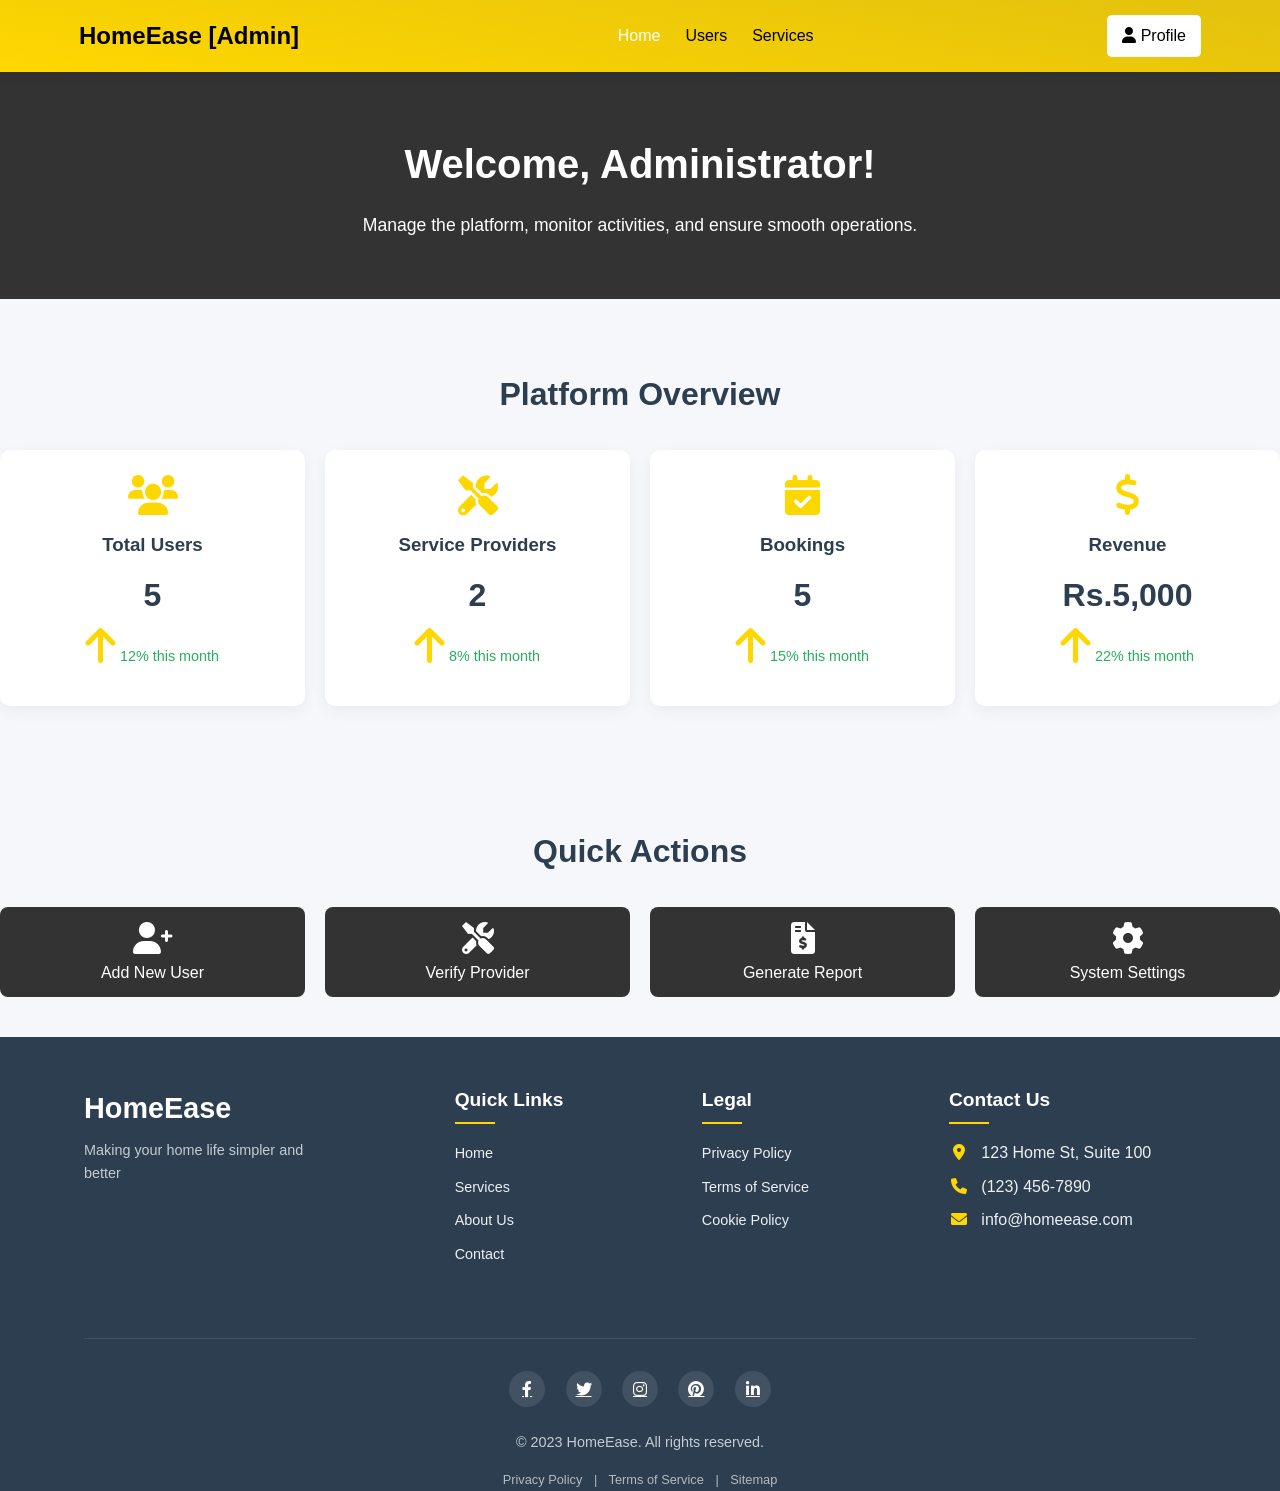
<file: FrontEnd/view/admindashboard.html>
<!DOCTYPE html>
<html lang="en">
<head>
  <meta charset="UTF-8">
  <meta name="viewport" content="width=device-width, initial-scale=1.0">
  <title>Admin Dashboard - HomeEase</title>
  <link rel="stylesheet" href="../css/admindashboard.css">
  <link rel="stylesheet" href="https://cdnjs.cloudflare.com/ajax/libs/font-awesome/6.0.0/css/all.min.css">
</head>
<body>
<!-- Navbar -->
<nav class="navbar">
  <div class="container">
    <a href="#" class="logo">HomeEase [Admin]</a>
    <ul class="nav-links">
      <li><a href="#home" style="color: white">Home</a></li>
      <li><a href="../view/users.html">Users</a></li>
      <li><a href="../view/services.html">Services</a></li>
    </ul>
    <a href="../view/profile.html" class="logout-btn">
      <i class="fas fa-user"></i> Profile    </a>
    <div class="hamburger" id="hamburger">
      <i class="fas fa-bars"></i>
    </div>
  </div>
</nav>

<!-- Welcome Section -->
<section class="welcome-section">
  <h1>Welcome, Administrator!</h1>
  <p>Manage the platform, monitor activities, and ensure smooth operations.</p>
</section>

<!-- Stats Overview Section -->
<section class="stats-section">
  <h2>Platform Overview</h2>
  <div class="stats-grid">
    <!-- Stat Card 1 -->
    <div class="stat-card">
      <i class="fas fa-users"></i>
      <h3>Total Users</h3>
      <p class="stat-number">5</p>
      <p class="stat-change"><i class="fas fa-arrow-up"></i> 12% this month</p>
    </div>
    <!-- Stat Card 2 -->
    <div class="stat-card">
      <i class="fas fa-tools"></i>
      <h3>Service Providers</h3>
      <p class="stat-number">2</p>
      <p class="stat-change"><i class="fas fa-arrow-up"></i> 8% this month</p>
    </div>
    <!-- Stat Card 3 -->
    <div class="stat-card">
      <i class="fas fa-calendar-check"></i>
      <h3>Bookings</h3>
      <p class="stat-number">3</p>
      <p class="stat-change"><i class="fas fa-arrow-up"></i> 15% this month</p>
    </div>
    <!-- Stat Card 4 -->
    <div class="stat-card">
      <i class="fas fa-dollar-sign"></i>
      <h3>Revenue</h3>
      <p class="stat-number">Rs.5000</p>
      <p class="stat-change"><i class="fas fa-arrow-up"></i> 22% this month</p>
    </div>
  </div>
</section>


<!-- Quick Actions Section -->
<section class="actions-section">
  <h2>Quick Actions</h2>
  <div class="actions-grid">
    <button class="action-btn">
      <i class="fas fa-user-plus"></i> Add New User
    </button>
    <button class="action-btn">
      <i class="fas fa-tools"></i> Verify Provider
    </button>
    <button class="action-btn">
      <i class="fas fa-file-invoice-dollar"></i> Generate Report
    </button>
    <button class="action-btn">
      <i class="fas fa-cog"></i> System Settings
    </button>
  </div>
</section>

<!-- Footer -->
<footer class="footer">
  <div class="container">
    <div class="footer-content">
      <div class="footer-brand">
        <h3 class="footer-title">HomeEase</h3>
        <p class="footer-tagline">Making your home life simpler and better</p>
      </div>

      <div class="footer-links">
        <div class="footer-section">
          <h4>Quick Links</h4>
          <ul>
            <li><a href="#">Home</a></li>
            <li><a href="#">Services</a></li>
            <li><a href="#">About Us</a></li>
            <li><a href="#">Contact</a></li>
          </ul>
        </div>

        <div class="footer-section">
          <h4>Legal</h4>
          <ul>
            <li><a href="#">Privacy Policy</a></li>
            <li><a href="#">Terms of Service</a></li>
            <li><a href="#">Cookie Policy</a></li>
          </ul>
        </div>

        <div class="footer-section">
          <h4>Contact Us</h4>
          <ul>
            <li><i class="fas fa-map-marker-alt"></i> 123 Home St, Suite 100</li>
            <li><i class="fas fa-phone"></i> (123) 456-7890</li>
            <li><i class="fas fa-envelope"></i> info@homeease.com</li>
          </ul>
        </div>
      </div>
    </div>

    <div class="footer-bottom">
      <div class="social-links">
        <a href="#" aria-label="Facebook"><i class="fab fa-facebook-f"></i></a>
        <a href="#" aria-label="Twitter"><i class="fab fa-twitter"></i></a>
        <a href="#" aria-label="Instagram"><i class="fab fa-instagram"></i></a>
        <a href="#" aria-label="Pinterest"><i class="fab fa-pinterest"></i></a>
        <a href="#" aria-label="LinkedIn"><i class="fab fa-linkedin-in"></i></a>
      </div>

      <p class="copyright">&copy; 2023 HomeEase. All rights reserved.</p>

      <div class="footer-legal">
        <a href="#">Privacy Policy</a>
        <span>|</span>
        <a href="#">Terms of Service</a>
        <span>|</span>
        <a href="#">Sitemap</a>
      </div>
    </div>
  </div>
</footer>
<script src="../js/jquery-3.7.1.min.js"></script>
<script src="../js/admindashboard.js"></script>
</body>
</html>
</file>
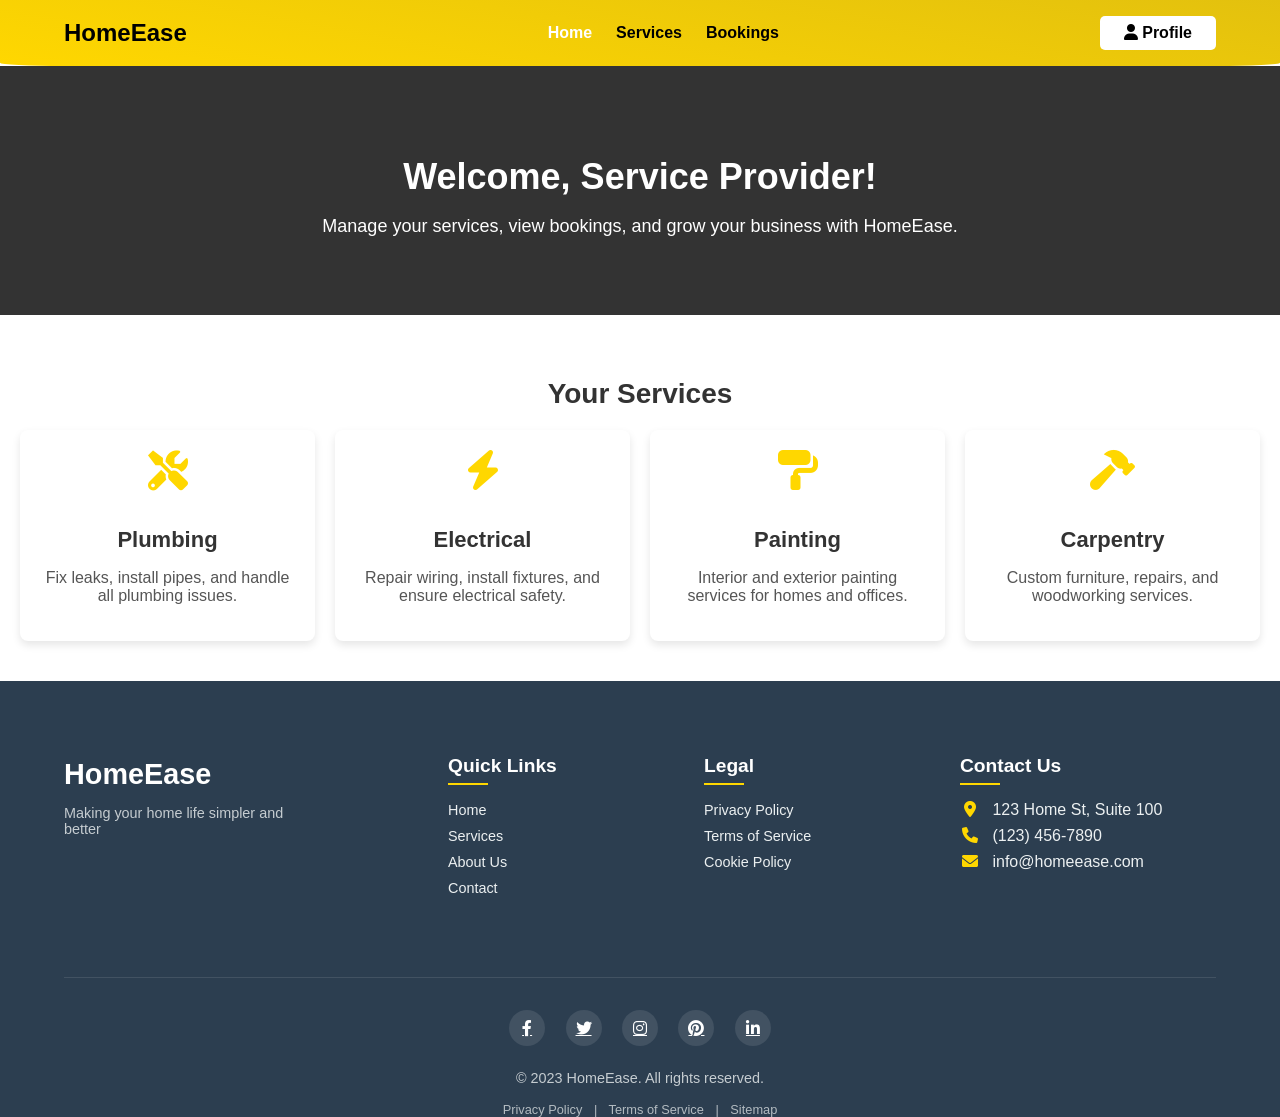
<file: FrontEnd/view/providerdashboard.html>
<!DOCTYPE html>
<html lang="en">
<head>
  <meta charset="UTF-8">
  <meta name="viewport" content="width=device-width, initial-scale=1.0">
  <title>Service Provider Dashboard - HomeEase</title>
  <link rel="stylesheet" href="../css/providerdashboard.css">
  <link rel="stylesheet" href="https://cdnjs.cloudflare.com/ajax/libs/font-awesome/6.0.0/css/all.min.css">

</head>
<body>
<!-- Navbar -->
<nav class="navbar">
  <div class="container">
    <a href="#" class="logo">HomeEase</a>
    <ul class="nav-links">
      <li><a href="#home" style="color: white">Home</a></li>
      <li><a href="../view/services.html">Services</a>
      </li><li><a href="../view/services.html">Bookings</a></li>
    </ul>
    <a href="#profile" class="logout-btn">
      <i class="fas fa-user"></i> Profile <!-- Login icon and text -->
    </a>
    <div class="hamburger" id="hamburger">
      <i class="fas fa-bars"></i>
    </div>
  </div>
</nav>

<!-- Welcome Section -->
<section class="welcome-section">
  <h1>Welcome, Service Provider!</h1>
  <p>Manage your services, view bookings, and grow your business with HomeEase.</p>
</section>

<!-- Services Section -->
<section class="services-section" id="services">
  <h2>Your Services</h2>
  <div class="services-grid">
    <!-- Service Card 1 -->
    <div class="service-card">
      <i class="fas fa-tools"></i>
      <h3>Plumbing</h3>
      <p>Fix leaks, install pipes, and handle all plumbing issues.</p>
    </div>
    <!-- Service Card 2 -->
    <div class="service-card">
      <i class="fas fa-bolt"></i>
      <h3>Electrical</h3>
      <p>Repair wiring, install fixtures, and ensure electrical safety.</p>
    </div>
    <!-- Service Card 3 -->
    <div class="service-card">
      <i class="fas fa-paint-roller"></i>
      <h3>Painting</h3>
      <p>Interior and exterior painting services for homes and offices.</p>
    </div>
    <!-- Service Card 4 -->
    <div class="service-card">
      <i class="fas fa-hammer"></i>
      <h3>Carpentry</h3>
      <p>Custom furniture, repairs, and woodworking services.</p>
    </div>
  </div>
</section>

<!-- Footer -->
<footer class="footer">
  <div class="container">
    <div class="footer-content">
      <div class="footer-brand">
        <h3 class="footer-title">HomeEase</h3>
        <p class="footer-tagline">Making your home life simpler and better</p>
      </div>

      <div class="footer-links">
        <div class="footer-section">
          <h4>Quick Links</h4>
          <ul>
            <li><a href="#">Home</a></li>
            <li><a href="#">Services</a></li>
            <li><a href="#">About Us</a></li>
            <li><a href="#">Contact</a></li>
          </ul>
        </div>

        <div class="footer-section">
          <h4>Legal</h4>
          <ul>
            <li><a href="#">Privacy Policy</a></li>
            <li><a href="#">Terms of Service</a></li>
            <li><a href="#">Cookie Policy</a></li>
          </ul>
        </div>

        <div class="footer-section">
          <h4>Contact Us</h4>
          <ul>
            <li><i class="fas fa-map-marker-alt"></i> 123 Home St, Suite 100</li>
            <li><i class="fas fa-phone"></i> (123) 456-7890</li>
            <li><i class="fas fa-envelope"></i> info@homeease.com</li>
          </ul>
        </div>
      </div>
    </div>

    <div class="footer-bottom">
      <div class="social-links">
        <a href="#" aria-label="Facebook"><i class="fab fa-facebook-f"></i></a>
        <a href="#" aria-label="Twitter"><i class="fab fa-twitter"></i></a>
        <a href="#" aria-label="Instagram"><i class="fab fa-instagram"></i></a>
        <a href="#" aria-label="Pinterest"><i class="fab fa-pinterest"></i></a>
        <a href="#" aria-label="LinkedIn"><i class="fab fa-linkedin-in"></i></a>
      </div>

      <p class="copyright">&copy; 2023 HomeEase. All rights reserved.</p>

      <div class="footer-legal">
        <a href="#">Privacy Policy</a>
        <span>|</span>
        <a href="#">Terms of Service</a>
        <span>|</span>
        <a href="#">Sitemap</a>
      </div>
    </div>
  </div>
</footer>
<script src="../js/jquery-3.7.1.min.js"></script>
<script src="../js/providerdashboard.js"></script>
</body>
</html>
</file>
<file: FrontEnd/css/admindashboard.css>
/* General Styles */
* {
    margin: 0;
    padding: 0;
    box-sizing: border-box;
    font-family: 'Segoe UI', Tahoma, Geneva, Verdana, sans-serif;
}

body {
    background-color: #f5f7fa;
    color: #333;
    line-height: 1.6;
}

.container {
    width: 90%;
    max-width: 1200px;
    margin: 0 auto;
    padding: 0 15px;
}

/* Navbar Styles */
.navbar {
    background: linear-gradient(10deg, #FFD700,#e3c10e);
    color: black;
    padding: 15px 0;
    position: sticky;
    top: 0;
    z-index: 1000;
    box-shadow: 0 2px 10px rgba(0, 0, 0, 0.1);
}

.navbar .container {
    display: flex;
    justify-content: space-between;
    align-items: center;
}

.logo {
    font-size: 24px;
    font-weight: bold;
    color: black;
    text-decoration: none;
}

.nav-links {
    display: flex;
    list-style: none;
}

.nav-links li {
    margin-left: 25px;
}

.nav-links a {
    color: black;
    text-decoration: none;
    font-weight: 500;
    transition: color 0.3s;
}

.nav-links a:hover {
    color: white;
}

.logout-btn {
    background-color: white; /* Yellow accent */
    color: #000;
    padding: 8px 15px;
    border-radius: 5px;
    text-decoration: none;
    font-weight: 500;
    transition: background-color 0.3s;
}

.logout-btn:hover {
    background-color:  #666666;
    color: white;
}

.hamburger {
    display: none;
    cursor: pointer;
    font-size: 20px;
}

/* Welcome Section */
.welcome-section {
    background-color: #333;
    color: white;
    padding: 60px 0;
    text-align: center;
    margin-bottom: 30px;
}

.welcome-section h1 {
    font-size: 2.5rem;
    margin-bottom: 15px;
}

.welcome-section p {
    font-size: 1.1rem;
    max-width: 700px;
    margin: 0 auto;
}

/* Stats Section */
.stats-section {
    padding: 40px 0;
}

.stats-section h2 {
    text-align: center;
    margin-bottom: 30px;
    font-size: 2rem;
    color: #2c3e50;
}

.stats-grid {
    display: grid;
    grid-template-columns: repeat(auto-fit, minmax(250px, 1fr));
    gap: 20px;
    margin-bottom: 40px;
}

.stat-card {
    background-color: white;
    border-radius: 10px;
    padding: 25px;
    text-align: center;
    box-shadow: 0 5px 15px rgba(0, 0, 0, 0.05);
    transition: transform 0.3s;
}

.stat-card:hover {
    transform: translateY(-5px);
}

.stat-card i {
    font-size: 2.5rem;
    color: #FFD700;
    margin-bottom: 15px;
}

.stat-card h3 {
    margin-bottom: 10px;
    color: #2c3e50;
}

.stat-number {
    font-size: 2rem;
    font-weight: bold;
    color: #2c3e50;
    margin-bottom: 5px;
}

.stat-change {
    color: #27ae60;
    font-size: 0.9rem;
}

.stat-change .fa-arrow-down {
    color: #e74c3c;
}

/* Activities Section */
.activities-section {
    padding: 40px 0;
}

.activities-section h2 {
    text-align: center;
    margin-bottom: 30px;
    font-size: 2rem;
    color: #2c3e50;
}

.activities-table {
    overflow-x: auto;
}

table {
    width: 100%;
    border-collapse: collapse;
    background-color: white;
    box-shadow: 0 5px 15px rgba(0, 0, 0, 0.05);
    border-radius: 10px;
    overflow: hidden;
}

th, td {
    padding: 15px;
    text-align: left;
    border-bottom: 1px solid #ecf0f1;
}

th {
    background-color: #FFD700;
    color: white;
    font-weight: 500;
}

tr:hover {
    background-color: #f8f9fa;
}

.status {
    padding: 5px 10px;
    border-radius: 20px;
    font-size: 0.8rem;
    font-weight: 500;
}

.status.pending {
    background-color: #f39c12;
    color: white;
}

.status.approved {
    background-color: #27ae60;
    color: white;
}

.status.completed {
    background-color: #FFD700;
    color: white;
}

.status.active {
    background-color: #2ecc71;
    color: white;
}

/* Actions Section */
.actions-section {
    padding: 40px 0;
}

.actions-section h2 {
    text-align: center;
    margin-bottom: 30px;
    font-size: 2rem;
    color: #2c3e50;
}

.actions-grid {
    display: grid;
    grid-template-columns: repeat(auto-fit, minmax(200px, 1fr));
    gap: 20px;
}

.action-btn {
    background-color: #333;
    color: white;
    border: none;
    padding: 15px;
    border-radius: 8px;
    font-size: 1rem;
    font-weight: 500;
    cursor: pointer;
    transition: background-color 0.3s, transform 0.2s;
    display: flex;
    flex-direction: column;
    align-items: center;
    justify-content: center;
    height: 100%;
}

.action-btn i {
    font-size: 2rem;
    margin-bottom: 10px;
}

.action-btn:hover {
    background-color: black;
    transform: translateY(-3px);
}

/* Footer Styles */
.footer {
    background-color: #2c3e50;
    color: #ecf0f1;
    padding: 3rem 0 0;
    font-family: 'Segoe UI', Tahoma, Geneva, Verdana, sans-serif;
}

.footer .container {
    max-width: 1200px;
    margin: 0 auto;
    padding: 0 20px;
}

.footer-content {
    display: flex;
    flex-wrap: wrap;
    justify-content: space-between;
    margin-bottom: 2rem;
}

.footer-brand {
    flex: 1 1 300px;
    margin-bottom: 2rem;
}

.footer-title {
    font-size: 1.8rem;
    margin-bottom: 0.5rem;
    color: #fff;
}

.footer-tagline {
    font-size: 0.9rem;
    opacity: 0.8;
    max-width: 250px;
}

.footer-links {
    display: flex;
    flex-wrap: wrap;
    flex: 2 1 600px;
    justify-content: space-between;
}

.footer-section {
    flex: 1 1 200px;
    margin-bottom: 2rem;
    padding-right: 1rem;
}

.footer-section h4 {
    font-size: 1.2rem;
    margin-bottom: 1rem;
    color: #fff;
    position: relative;
    padding-bottom: 0.5rem;
}

.footer-section h4::after {
    content: '';
    position: absolute;
    left: 0;
    bottom: 0;
    width: 40px;
    height: 2px;
    background-color: #FFD700;
}

.footer-section ul {
    list-style: none;
    padding: 0;
}

.footer-section ul li {
    margin-bottom: 0.5rem;
}

.footer-section ul li i {
    margin-right: 0.5rem;
    color: #FFD700;
    width: 20px;
    text-align: center;
}

.footer-section a {
    color: #ecf0f1;
    text-decoration: none;
    transition: color 0.3s ease;
    font-size: 0.9rem;
}

.footer-section a:hover {
    color: #FFD700;
}

.footer-bottom {
    border-top: 1px solid rgba(255, 255, 255, 0.1);
    padding-top: 2rem;
    text-align: center;
}

.social-links {
    margin-bottom: 1.5rem;
}

.social-links a {
    display: inline-flex;
    align-items: center;
    justify-content: center;
    width: 36px;
    height: 36px;
    background-color: rgba(255, 255, 255, 0.1);
    color: #fff;
    border-radius: 50%;
    margin: 0 0.5rem;
    transition: all 0.3s ease;
}

.social-links a:hover {
    background-color: #FFD700;
    color: #2c3e50;
    transform: translateY(-3px);
}

.copyright {
    font-size: 0.9rem;
    opacity: 0.8;
    margin-bottom: 1rem;
}

.footer-legal {
    font-size: 0.8rem;
    opacity: 0.7;
}

.footer-legal a {
    color: #ecf0f1;
    text-decoration: none;
    transition: color 0.3s ease;
}

.footer-legal a:hover {
    color: #FFD700;
}

.footer-legal span {
    margin: 0 0.5rem;
}

/* Responsive adjustments */
@media (max-width: 768px) {
    .footer-content {
        flex-direction: column;
    }

    .footer-section {
        flex: 1 1 100%;
    }
}

/* Responsive Styles */
@media (max-width: 768px) {
    .nav-links {
        display: none;
        flex-direction: column;
        width: 100%;
        position: absolute;
        top: 70px;
        left: 0;
        background-color: #2c3e50;
        padding: 20px;
    }

    .nav-links.active {
        display: flex;
    }

    .nav-links li {
        margin: 10px 0;
    }

    .hamburger {
        display: block;
    }

    .logout-btn {
        margin-left: auto;
        margin-right: 15px;
    }
}
</file>
<file: FrontEnd/css/providerdashboard.css>
/* General Styles */
body {
    font-family: 'Arial', sans-serif;
    margin: 0;
    padding: 0;
    box-sizing: border-box;
    background-color: white;
    color: #333;
}

.container {
    width: 90%;
    max-width: 1200px;
    margin: 0 auto;
}

/* Navbar */
.navbar {
    background: linear-gradient(10deg, #FFD700,#e3c10e);
    transition: all 0.3s ease-in-out;
    color: #000;
    padding: 0.5rem 0;
    position: sticky;
    top: 0;
    z-index: 1000;
    border-radius: 0% 0% 5% 5%;


}

.navbar .container {
    display: flex;
    justify-content: space-between;
    align-items: center;

}

.navbar .logo {
    font-size: 1.5rem;
    font-weight: bold;
    text-decoration: none;
    color: #000;
}

.navbar .nav-links {
    list-style: none;
    display: flex;
    gap: 1.5rem;
}

.navbar .nav-links a {
    color: #000;
    text-decoration: none;
    font-weight: bold;
    font-size: 1rem;
    transition: color 0.3s ease;
}

.navbar .nav-links a:hover {
    color: white;
}

/* Login Button */
.logout-btn {
    background-color: white; /* Yellow accent */
    color: #000; /* Dark text for contrast */
    padding: 0.5rem 1.5rem;
    text-decoration: none;
    border-radius: 5px;
    font-size: 1rem;
    font-weight: bold;
    transition: background-color 0.3s ease;
}

.logout-btn:hover {
    background-color: #666666; /* Brighter yellow for hover */
    color: white;
}

.hamburger {
    display: none;
    font-size: 1.5rem;
    cursor: pointer;
}



/* Responsive adjustments */
@media (max-width: 768px) {
    .navbar .logo {
        font-size: 1rem;
        font-weight: bold;
        text-decoration: none;
        color: #000;
    }
    .login-btn {
        background-color: white; /* Yellow accent */
        color: #000; /* Dark text for contrast */
        padding: 0.5rem 1.5rem;
        text-decoration: none;
        border-radius: 5px;
        font-size: 0.8rem;
        font-weight: bold;
        transition: background-color 0.3s ease;
    }
}

@media (max-width: 480px) {
    .navbar .logo {
        font-size: 0.8rem;
        font-weight: bold;
        text-decoration: none;
        color: #000;
    }

    .login-btn {
        background-color: white; /* Yellow accent */
        color: #000; /* Dark text for contrast */
        padding: 0.5rem 1.5rem;
        text-decoration: none;
        border-radius: 5px;
        font-size: 0.6rem;
        font-weight: bold;
        transition: background-color 0.3s ease;
    }
}

/* Welcome Section */
.welcome-section {
    background-color: #333;
    color: #fff;
    padding: 60px 20px;
    text-align: center;
}

.welcome-section h1 {
    font-size: 36px;
    margin-bottom: 10px;
}

.welcome-section p {
    font-size: 18px;
}

/* Services Section */
.services-section {
    padding: 40px 20px;
    text-align: center;
}

.services-section h2 {
    font-size: 28px;
    margin-bottom: 20px;
}

.services-grid {
    display: grid;
    grid-template-columns: repeat(auto-fit, minmax(250px, 1fr));
    gap: 20px;
}

.service-card {
    background-color: #fff;
    border-radius: 8px;
    box-shadow: 0 4px 8px rgba(0, 0, 0, 0.1);
    padding: 20px;
    text-align: center;
}

.service-card i {
    font-size: 40px;
    color: #FFD700;
    margin-bottom: 15px;
}

.service-card h3 {
    font-size: 22px;
    margin-bottom: 10px;
}

.service-card p {
    font-size: 16px;
    color: #555;
}

/* Footer Styles */
.footer {
    background-color: #2c3e50;
    color: #ecf0f1;
    padding: 3rem 0 0;
    font-family: 'Segoe UI', Tahoma, Geneva, Verdana, sans-serif;
}

.footer .container {
    max-width: 1200px;
    margin: 0 auto;
    padding: 0 20px;
}

.footer-content {
    display: flex;
    flex-wrap: wrap;
    justify-content: space-between;
    margin-bottom: 2rem;
}

.footer-brand {
    flex: 1 1 300px;
    margin-bottom: 2rem;
}

.footer-title {
    font-size: 1.8rem;
    margin-bottom: 0.5rem;
    color: #fff;
}

.footer-tagline {
    font-size: 0.9rem;
    opacity: 0.8;
    max-width: 250px;
}

.footer-links {
    display: flex;
    flex-wrap: wrap;
    flex: 2 1 600px;
    justify-content: space-between;
}

.footer-section {
    flex: 1 1 200px;
    margin-bottom: 2rem;
    padding-right: 1rem;
}

.footer-section h4 {
    font-size: 1.2rem;
    margin-bottom: 1rem;
    color: #fff;
    position: relative;
    padding-bottom: 0.5rem;
}

.footer-section h4::after {
    content: '';
    position: absolute;
    left: 0;
    bottom: 0;
    width: 40px;
    height: 2px;
    background-color: #FFD700;
}

.footer-section ul {
    list-style: none;
    padding: 0;
}

.footer-section ul li {
    margin-bottom: 0.5rem;
}

.footer-section ul li i {
    margin-right: 0.5rem;
    color: #FFD700;
    width: 20px;
    text-align: center;
}

.footer-section a {
    color: #ecf0f1;
    text-decoration: none;
    transition: color 0.3s ease;
    font-size: 0.9rem;
}

.footer-section a:hover {
    color: #FFD700;
}

.footer-bottom {
    border-top: 1px solid rgba(255, 255, 255, 0.1);
    padding-top: 2rem;
    text-align: center;
}

.social-links {
    margin-bottom: 1.5rem;
}

.social-links a {
    display: inline-flex;
    align-items: center;
    justify-content: center;
    width: 36px;
    height: 36px;
    background-color: rgba(255, 255, 255, 0.1);
    color: #fff;
    border-radius: 50%;
    margin: 0 0.5rem;
    transition: all 0.3s ease;
}

.social-links a:hover {
    background-color: #FFD700;
    color: #2c3e50;
    transform: translateY(-3px);
}

.copyright {
    font-size: 0.9rem;
    opacity: 0.8;
    margin-bottom: 1rem;
}

.footer-legal {
    font-size: 0.8rem;
    opacity: 0.7;
}

.footer-legal a {
    color: #ecf0f1;
    text-decoration: none;
    transition: color 0.3s ease;
}

.footer-legal a:hover {
    color: #FFD700;
}

.footer-legal span {
    margin: 0 0.5rem;
}

/* Responsive adjustments */
@media (max-width: 768px) {
    .footer-content {
        flex-direction: column;
    }

    .footer-section {
        flex: 1 1 100%;
    }
}
/* Responsive Design */
@media (max-width: 768px) {
    .navbar .nav-links {
        display: none;
        flex-direction: column;
        background-color: #333;
        position: absolute;
        top: 60px;
        left: 0;
        width: 100%;
        padding: 1rem;
    }

    .navbar .nav-links.active {
        display: flex;
    }

    .hamburger {
        display: block;
    }
}
</file>
